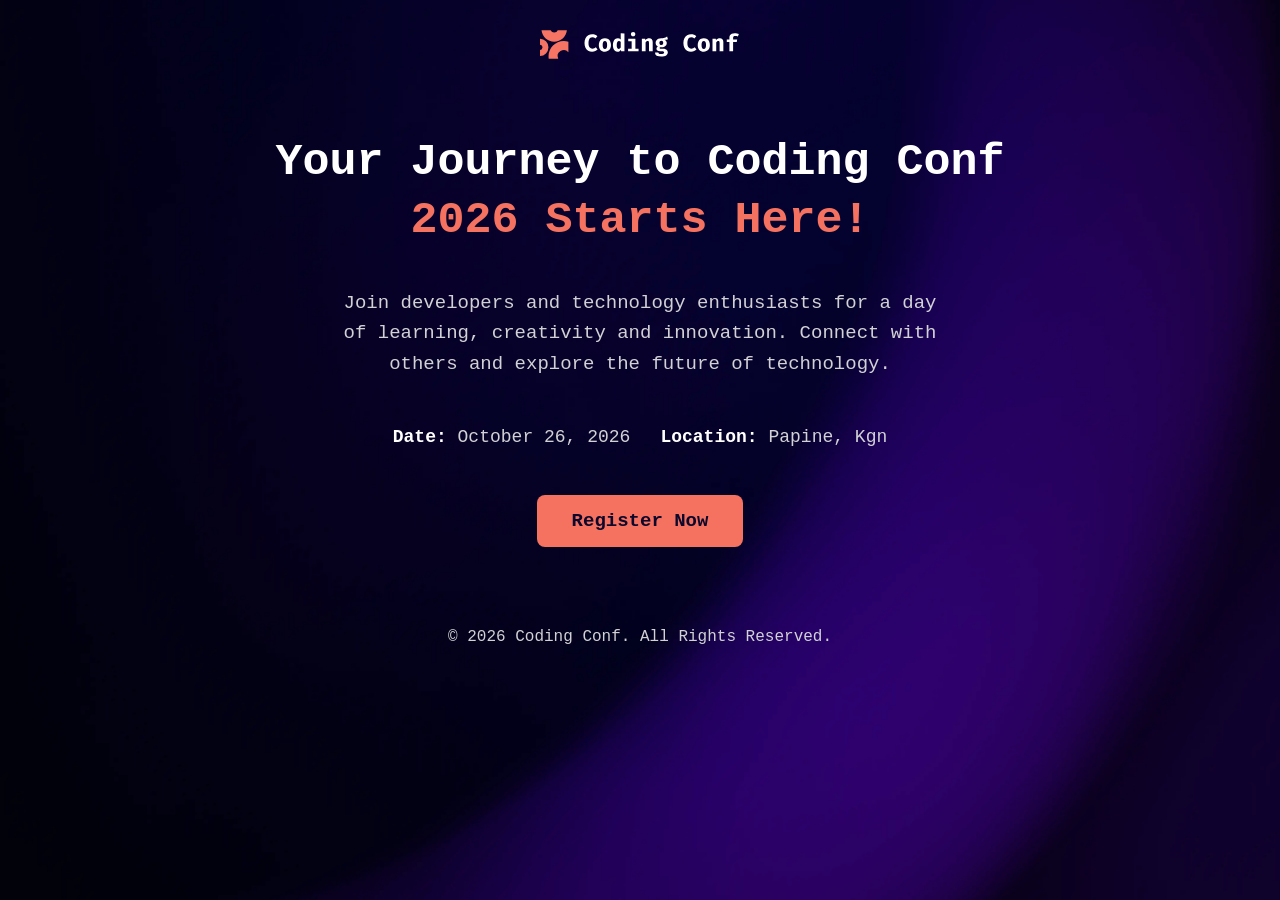
<file: index.html>
<!DOCTYPE html>
<html lang="en">

<head>
    <meta charset="UTF-8">
    <meta name="viewport" content="width=device-width, initial-scale=1.0">

    <title>Coding Conf 2026</title>

    <link rel="stylesheet" href="style.css">
</head>

<body>

    <header class="header">
        <img src="logo-full.svg" alt="Coding Conf logo">
    </header>

    <main>

        <section class="home-section">

            <h1>
                Your Journey to Coding Conf
                <span>2026 Starts Here!</span>
            </h1>

            <p class="description">
                Join developers and technology enthusiasts
                for a day of learning, creativity and innovation.
                Connect with others and explore the future of technology.
            </p>

            <div class="event-details">

                <p>
                    <strong>Date:</strong>
                    October 26, 2026
                </p>

                <p>
                    <strong>Location:</strong>
                    Papine, Kgn
                </p>

            </div>

            <a href="login.html" class="register-button">
                Register Now
            </a>

        </section>

    </main>

    <footer class="footer">
        <p>&copy; 2026 Coding Conf. All Rights Reserved.</p>
    </footer>

</body>
</html>
</file>
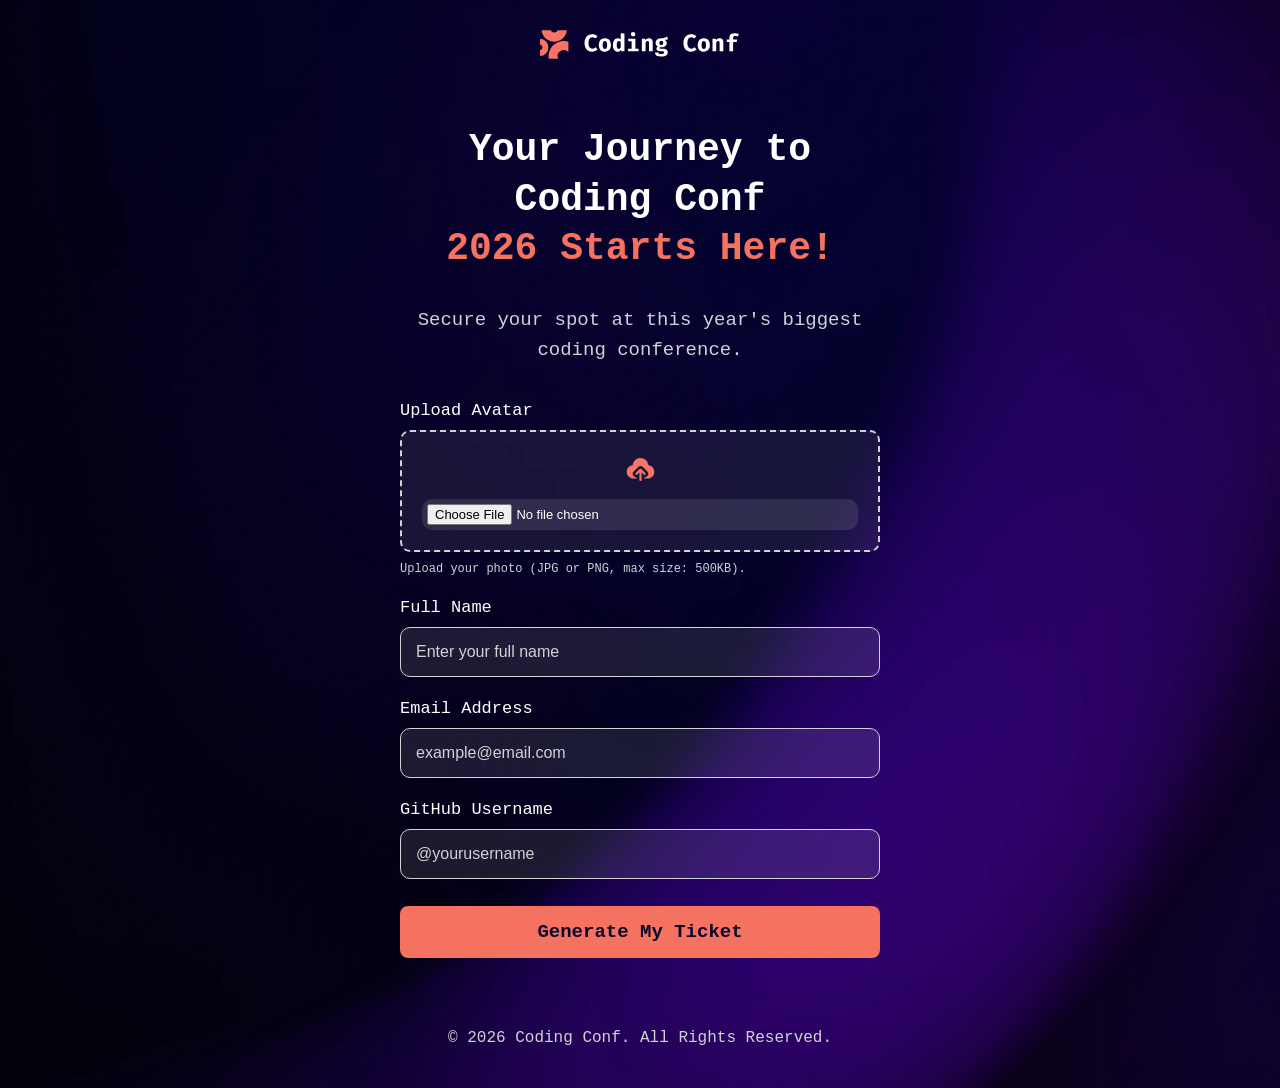
<file: login.html>
<!DOCTYPE html>
<html lang="en">

<head>
    <meta charset="UTF-8">
    <meta name="viewport" content="width=device-width, initial-scale=1.0">

    <title>Coding Conf - Registration</title>

    <link rel="stylesheet" href="style.css">
</head>

<body>

    <header class="header">
      <img src="logo-full.svg" alt="Coding Conf logo">
    </header>

    <main>

        <section class="registration-section">

            <h1>
                Your Journey to Coding Conf
                <span>2026 Starts Here!</span>
            </h1>

            <p class="description">
                Secure your spot at this year's biggest coding conference.
            </p>

            <form id="registrationForm">

                <div class="form-group">

                    <label for="avatar">Upload Avatar</label>

                    <div class="upload-box">
                        <img src="icon-upload.svg"
                             alt="Upload icon">

                        <input type="file"
                               id="avatar"
                               name="avatar"
                               accept=".jpg,.jpeg,.png">
                    </div>

                    <small>Upload your photo (JPG or PNG, max size: 500KB).</small>

                    <p id="avatarError" class="error-message"></p>

                </div>

                <div class="form-group">

                    <label for="fullName">Full Name</label>

                    <input type="text"
                           id="fullName"
                           name="fullName"
                           placeholder="Enter your full name">

                    <p id="nameError" class="error-message"></p>

                </div>

                <div class="form-group">

                    <label for="email">Email Address</label>

                    <input type="email"
                           id="email"
                           name="email"
                           placeholder="example@email.com">

                    <p id="emailError" class="error-message"></p>

                </div>

                <div class="form-group">

                    <label for="github">GitHub Username</label>

                    <input type="text"
                           id="github"
                           name="github"
                           placeholder="@yourusername">

                    <p id="githubError" class="error-message"></p>

                </div>

                <button type="submit" class="register-button">
                    Generate My Ticket
                </button>

            </form>

        </section>

    </main>

    <footer class="footer">
        <p>&copy; 2026 Coding Conf. All Rights Reserved.</p>
    </footer>
   <script src="validation.js"></script>
</body>
</html>
</file>
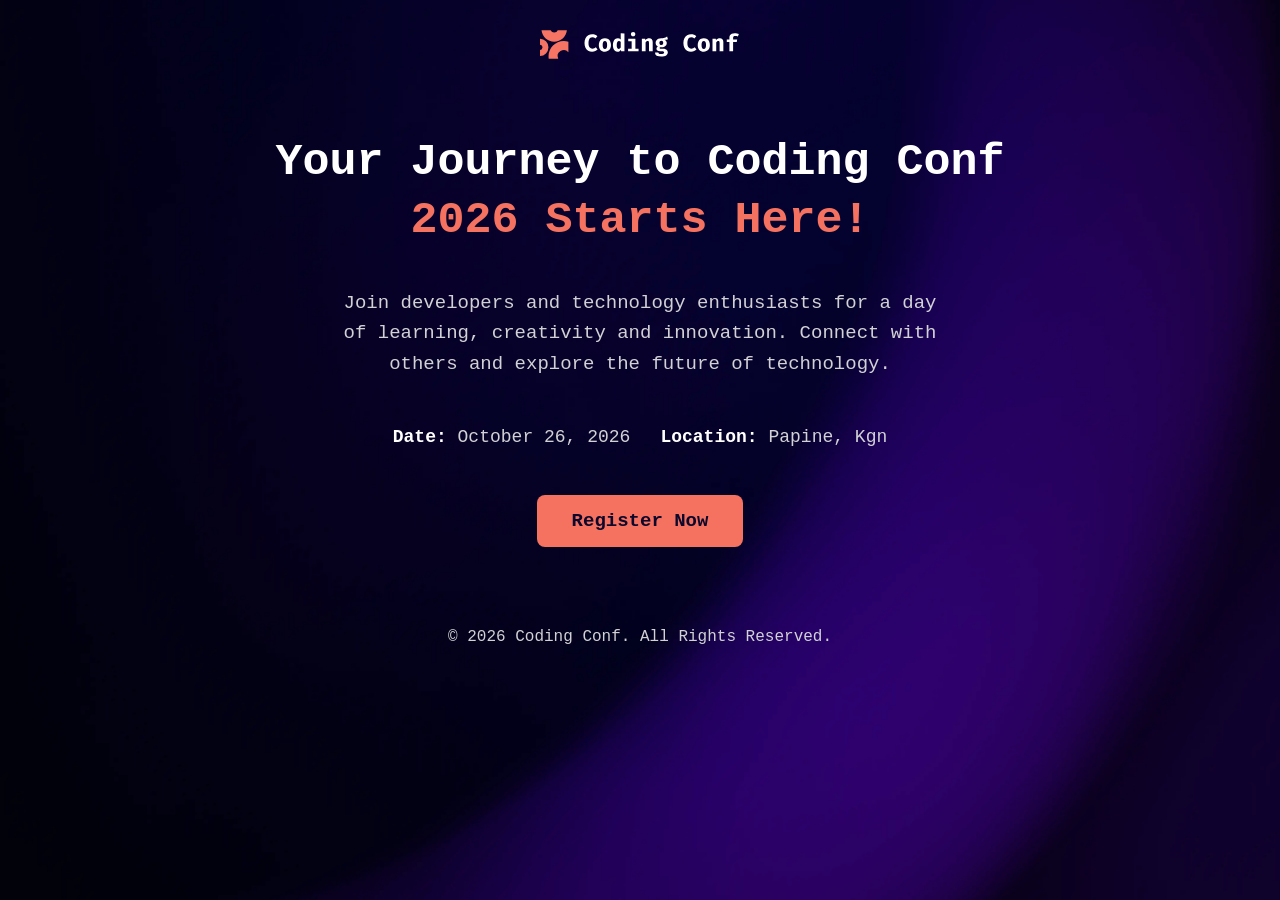
<file: ticket.html>
<!DOCTYPE html>
<html lang="en">

<head>
    <meta charset="UTF-8">
    <meta name="viewport" content="width=device-width, initial-scale=1.0">

    <title>Coding Conf - Your Ticket</title>

    <link rel="stylesheet" href="style.css">
</head>

<body>

    <header class="header">
        <img src="logo-full.svg" alt="Coding Conf logo">
    </header>

    <main>

        <section class="ticket-section">

            <h1>
                Congrats, <span id="ticketName"></span>!
            </h1>

            <p class="description">
                Your ticket is ready. We can't wait to see you at Coding Conf 2026!
            </p>

            <div class="ticket-card">

                <div class="ticket-header">
                    <img src="logo-full.svg" alt="Coding Conf logo">

                    <p>October 26, 2026 | Papine, Kgn</p>
                </div>

                <div class="ticket-attendee">

                    <img id="ticketAvatar" src="" alt="Attendee avatar">

                    <div>
                        <h2 id="attendeeName"></h2>
                        <p>
                            <a id="attendeeGithub" href="#" target="_blank">
                            </a>
                        </p>
                    </div>

                </div>

                <div class="ticket-number">
                    <p id="ticketNumber"></p>
                </div>

            </div>

        </section>

    </main>

    <footer class="footer">
        <p>&copy; 2026 Coding Conf. All Rights Reserved.</p>
    </footer>

    <script src="ticket.js"></script>

</body>
</html>
</file>
<file: style.css>
:root {
    --dark-purple: hsl(248, 70%, 10%);
    --white: hsl(0, 0%, 100%);
    --light-grey: hsl(252, 6%, 83%);
    --orange: hsl(7, 88%, 67%);
}

* {
    box-sizing: border-box;
}

body {
    margin: 0;
    font-family: "Courier New", monospace;
    color: var(--white);
    background-color: var(--dark-purple);
    background-image: url("background-desktop.png");
    background-size: cover;
    background-position: center;
    background-repeat: no-repeat;
    min-height: 100vh;
}


.header {
    text-align: center;
    padding: 30px;
}

.header img {
    width: 200px;
    height: auto;
}


.home-section {
    max-width: 850px;
    width: 90%;
    margin: 40px auto;
    text-align: center;
}

.home-section h1 {
    font-size: 45px;
    line-height: 1.3;
}

.home-section h1 span {
    display: block;
    color: var(--orange);
}

.description {
    color: var(--light-grey);
    font-size: 19px;
    line-height: 1.6;
    max-width: 600px;
    margin: 25px auto;
}


.event-details {
    display: flex;
    justify-content: center;
    gap: 30px;
    flex-wrap: wrap;
    margin: 30px 0;
}

.event-details p {
    color: var(--light-grey);
    font-size: 18px;
}

.event-details strong {
    color: var(--white);
}


/* =================================
   REGISTER BUTTON
================================= */

.register-button {
    display: inline-block;
    background-color: var(--orange);
    color: var(--dark-purple);
    padding: 15px 35px;
    text-decoration: none;
    font-size: 19px;
    font-weight: bold;
    border-radius: 8px;
}

.register-button:hover {
    background-color: hsl(7, 71%, 60%);
}

.register-button:focus {
    outline: 3px solid white;
    outline-offset: 4px;
}


/* =================================
   FOOTER
================================= */

.footer {
    text-align: center;
    padding: 25px;
    color: var(--light-grey);
}


/* =================================
   TABLET RESPONSIVE DESIGN
================================= */

@media screen and (max-width: 768px) {

    body {
        background-image: url("background-tablet.png");
    }

    .home-section h1 {
        font-size: 36px;
    }

}


@media screen and (max-width: 480px) {

    body {
        background-image: url("background-mobile.png");
    }

    .home-section {
        margin: 25px auto;
    }

    .home-section h1 {
        font-size: 29px;
    }

    .description {
        font-size: 16px;
    }

    .event-details {
        flex-direction: column;
        gap: 5px;
    }

    .register-button {
        width: 100%;
    }

}


/* =================================
   REGISTRATION PAGE
================================= */

.registration-section {
    width: 90%;
    max-width: 480px;
    margin: 30px auto;
    text-align: center;
}

.registration-section h1 {
    font-size: 38px;
    line-height: 1.3;
}

.registration-section h1 span {
    display: block;
    color: var(--orange);
}

.registration-section form {
    text-align: left;
    margin-top: 35px;
}

.form-group {
    margin-bottom: 22px;
}

.form-group label {
    display: block;
    margin-bottom: 10px;
    font-size: 17px;
    color: var(--white);
}

.form-group input {
    width: 100%;
    padding: 15px;
    border: 1px solid var(--light-grey);
    border-radius: 10px;
    background-color: rgba(255, 255, 255, 0.10);
    color: var(--white);
    font-size: 16px;
}

.form-group input::placeholder {
    color: var(--light-grey);
}

.form-group input:focus {
    outline: 2px solid var(--orange);
    outline-offset: 2px;
}

.upload-box {
    border: 2px dashed var(--light-grey);
    border-radius: 10px;
    padding: 20px;
    text-align: center;
    background-color: rgba(255, 255, 255, 0.08);
}

.upload-box img {
    width: 35px;
    display: block;
    margin: 0 auto 12px;
}

.upload-box input {
    border: none;
    padding: 5px;
    font-size: 13px;
}

.form-group small {
    display: block;
    color: var(--light-grey);
    margin-top: 10px;
    font-size: 12px;
}

.error-message {
    color: var(--orange);
    font-size: 13px;
    margin-top: 7px;
}

.registration-section .register-button {
    width: 100%;
    border: none;
    cursor: pointer;
    font-family: inherit;
    margin-top: 5px;
}

@media screen and (max-width: 480px) {

    .registration-section {
        margin: 20px auto;
    }

    .registration-section h1 {
        font-size: 28px;
    }

}


/* TICKET PAGE */

.ticket-section {
    width: 90%;
    max-width: 700px;
    margin: 50px auto;
    text-align: center;
}

.ticket-section h1 {
    font-size: 38px;
}

.ticket-section h1 span {
    color: var(--orange);
}

.ticket-card {
    margin: 40px auto;
    padding: 30px;
    max-width: 550px;
    border: 2px dashed var(--orange);
    border-radius: 15px;
    background-color: rgba(255, 255, 255, 0.08);
    text-align: left;
}

.ticket-header img {
    width: 190px;
}

.ticket-header p {
    color: var(--light-grey);
}

.ticket-attendee {
    display: flex;
    align-items: center;
    gap: 20px;
    margin-top: 35px;
}

.ticket-attendee img {
    width: 75px;
    height: 75px;
    border-radius: 10px;
    object-fit: cover;
}

.ticket-attendee h2 {
    margin: 0 0 8px;
}

.ticket-attendee p {
    color: var(--light-grey);
}

@media screen and (max-width: 480px) {

    .ticket-section h1 {
        font-size: 28px;
    }

    .ticket-card {
        padding: 20px;
    }

}

/* TICKET GLASS EFFECT */
.ticket-card {
    background: rgba(255, 255, 255, 0.08);
    backdrop-filter: blur(15px);
    -webkit-backdrop-filter: blur(15px);
    border: 1px solid rgba(255, 255, 255, 0.3);
    border-radius: 15px;
    position: relative;
}

.ticket-number {
    text-align: right;
    margin-top: 25px;
    border-top: 1px solid rgba(255, 255, 255, 0.3);
    padding-top: 15px;
}

.ticket-number p {
    color: var(--light-grey);
    font-size: 20px;
    letter-spacing: 2px;
}

.ticket-attendee a {
    color: var(--light-grey);
    text-decoration: none;
}

.ticket-attendee a:hover {
    color: var(--orange);
    text-decoration: underline;
}

/* PAGE ANIMATIONS */

@keyframes fadeUp {
    from {
        opacity: 0;
        transform: translateY(20px);
    }

    to {
        opacity: 1;
        transform: translateY(0);
    }
}

/* Animate page content */
.home-section,
.ticket-section,
form {
    animation: fadeUp 0.8s ease both;
}

/* Button hover animation */
.home-section a,
.register-button,
button {
    transition: transform 0.3s ease,
                background-color 0.3s ease;
}

.home-section a:hover,
.register-button:hover,
button:hover {
    transform: translateY(-3px);
}

/* Ticket hover animation */
.ticket-card {
    transition: transform 0.3s ease,
                box-shadow 0.3s ease;
}

.ticket-card:hover {
    transform: translateY(-5px);
    box-shadow: 0 12px 30px rgba(0, 0, 0, 0.25);
}

/* Avatar hover animation */
.ticket-attendee img {
    transition: transform 0.3s ease;
}

.ticket-attendee img:hover {
    transform: scale(1.06);
}

/* Respect reduced-motion preferences */
@media (prefers-reduced-motion: reduce) {
    *,
    *::before,
    *::after {
        animation-duration: 0.01ms;
        animation-iteration-count: 1;
        transition-duration: 0.01ms;
    }
}
</file>
